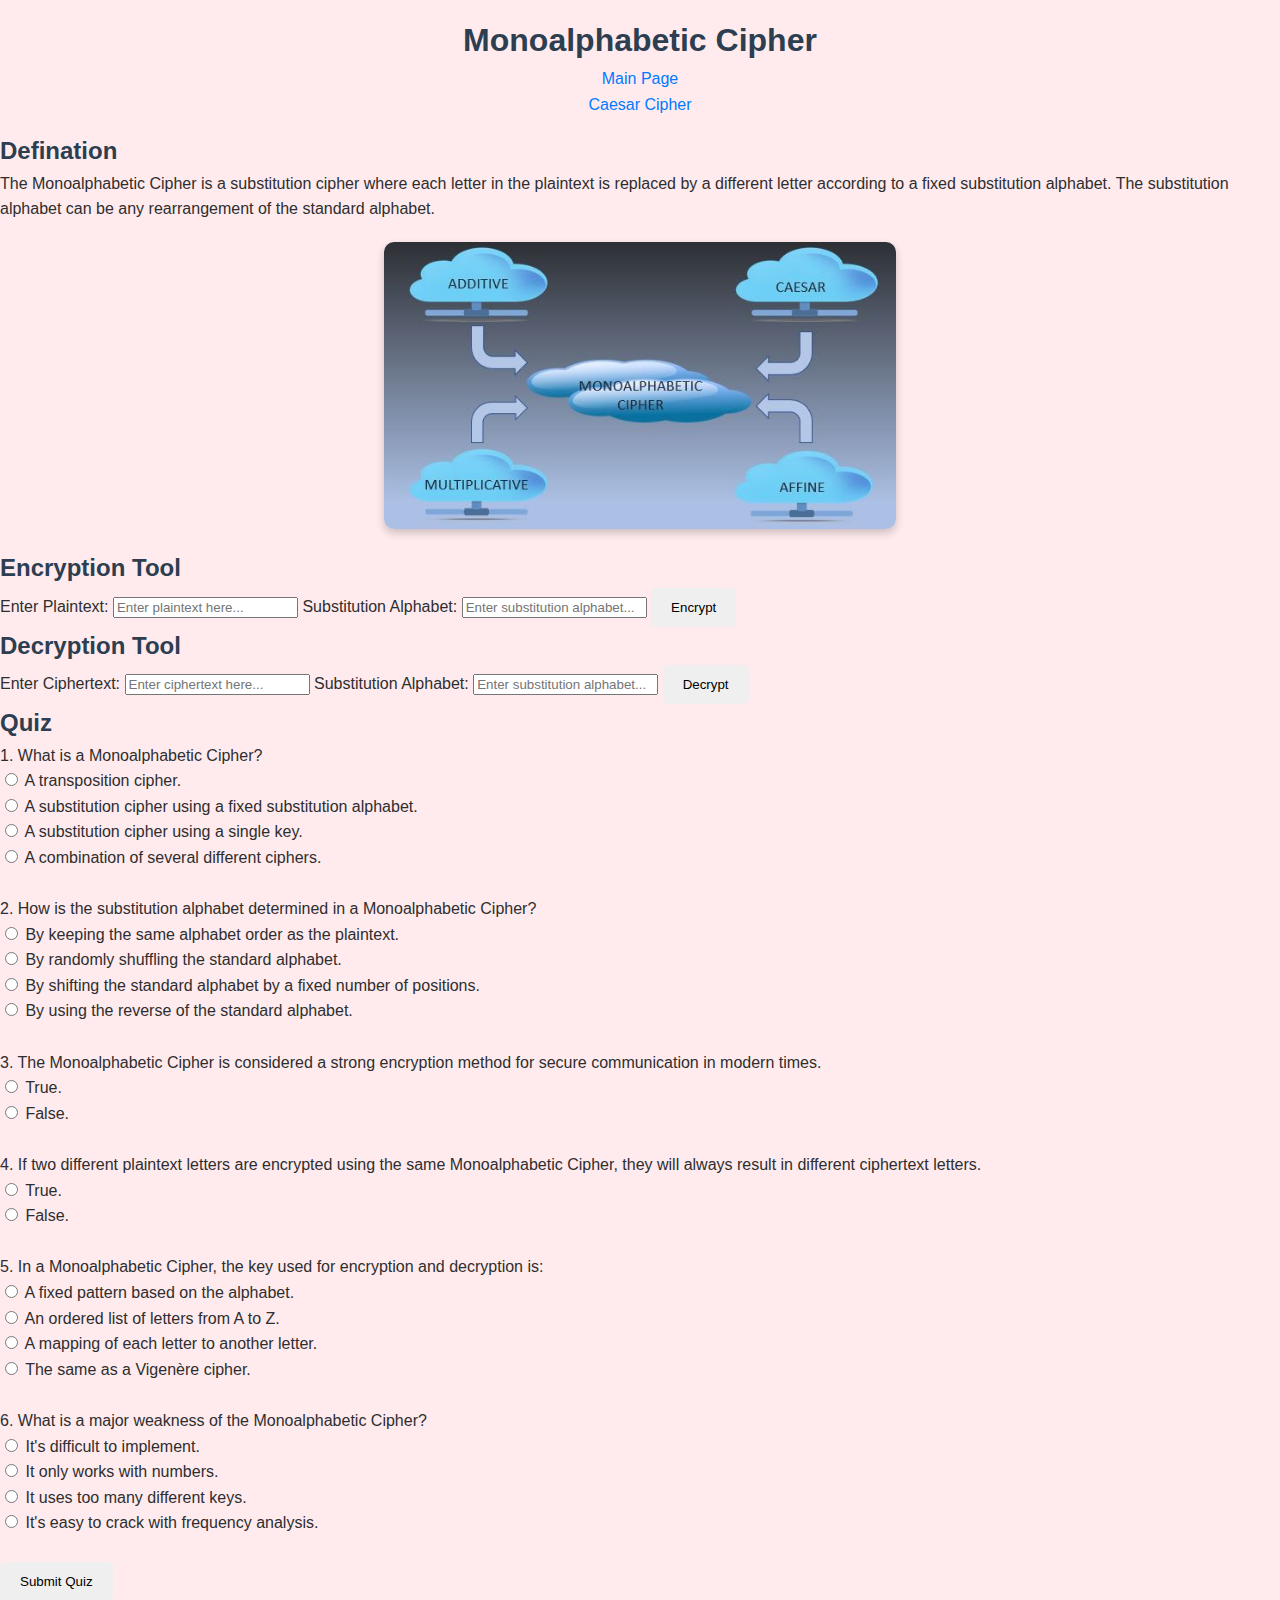
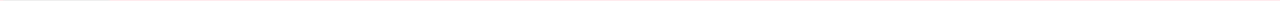
<file: html code/monoalphabetic.html>
<!DOCTYPE html>
<body class="monoalphabetic"></body>
<link rel="stylesheet" href="../styles.css">
<html lang="en">

<head>
    <meta charset="UTF-8">
    <title>Monoalphabetic Cipher</title>
    <link rel="stylesheet" href="../styles.css">
    <script src="../js code/monoalphabetic.js" defer></script>
</head>

<body>
    <header>
        <h1>Monoalphabetic Cipher</h1>
        <nav>
            <a href="../html code/index.html">Main Page</a><br>
            <a href="../html code/caesar.html">Caesar Cipher</a>
        </nav>
    </header>

    <section>
        <h2>Defination</h2>
        <p>
            The Monoalphabetic Cipher is a substitution cipher where each letter in the plaintext is replaced by a
            different letter according to a fixed substitution alphabet. The substitution alphabet can be any
            rearrangement of the standard alphabet.
        </p>
        <img src="../pictures/monoalphabetic_diagram.png" alt="Monoalphabetic Cipher Diagram">
    </section>

    <section>
        <h2>Encryption Tool</h2>
        <label for="mono-plaintext">Enter Plaintext:</label>
        <input type="text" id="mono-plaintext" placeholder="Enter plaintext here...">
        <label for="mono-alphabet">Substitution Alphabet:</label>
        <input type="text" id="mono-alphabet" placeholder="Enter substitution alphabet...">
        <button onclick="encryptMono()">Encrypt</button>
        <p id="mono-ciphertext"></p>
    </section>

    <section>
        <h2>Decryption Tool</h2>
        <label for="mono-ciphertext-input">Enter Ciphertext:</label>
        <input type="text" id="mono-ciphertext-input" placeholder="Enter ciphertext here...">
        <label for="mono-alphabet-decrypt">Substitution Alphabet:</label>
        <input type="text" id="mono-alphabet-decrypt" placeholder="Enter substitution alphabet...">
        <button onclick="decryptMono()">Decrypt</button>
        <p id="mono-plaintext-output"></p>
    </section>

    <section>
        <h2>Quiz</h2>
        <form id="mono-quiz" onsubmit="submitQuiz(event)">
            <div>
                <p>1. What is a Monoalphabetic Cipher?</p>
                <label>
                    <input type="radio" name="q1" value="A"> A transposition cipher.
                </label><br>
                <label>
                    <input type="radio" name="q1" value="B"> A substitution cipher using a fixed substitution alphabet.
                </label><br>
                <label>
                    <input type="radio" name="q1" value="C"> A substitution cipher using a single key.
                </label><br>
                <label>
                    <input type="radio" name="q1" value="D"> A combination of several different ciphers.
                </label>
            </div><br>
            <div>
                <p>2. How is the substitution alphabet determined in a Monoalphabetic Cipher?</p>
                <label>
                    <input type="radio" name="q2" value="A"> By keeping the same alphabet order as the plaintext.
                </label><br>
                <label>
                    <input type="radio" name="q2" value="B"> By randomly shuffling the standard alphabet.
                </label><br>
                <label>
                    <input type="radio" name="q2" value="C"> By shifting the standard alphabet by a fixed number of
                    positions.
                </label><br>
                <label>
                    <input type="radio" name="q2" value="D"> By using the reverse of the standard alphabet.
                </label>
            </div><br>
            <div>
                <p>3. The Monoalphabetic Cipher is considered a strong encryption method for secure communication in modern times.</p>
                <label>
                    <input type="radio" name="q3" value="A"> True.
                </label><br>
                <label>
                    <input type="radio" name="q3" value="B"> False.
                </label><br>
                <label>
            </div><br>
            <div>
                <p>4. If two different plaintext letters are encrypted using the same Monoalphabetic Cipher, they will always result in different ciphertext letters.</p>
                <label>
                    <input type="radio" name="q4" value="A"> True.
                </label><br>
                <label>
                    <input type="radio" name="q4" value="B"> False.
                </label><br>
                <label>
            </div><br>
            <div>
                <p>5. In a Monoalphabetic Cipher, the key used for encryption and decryption is:</p>
                <label>
                    <input type="radio" name="q5" value="A"> A fixed pattern based on the alphabet.
                </label><br>
                <label>
                    <input type="radio" name="q5" value="B"> An ordered list of letters from A to Z.
                </label><br>
                <label>
                    <input type="radio" name="q5" value="C"> A mapping of each letter to another letter.
                </label><br>
                <label>
                    <input type="radio" name="q5" value="D"> The same as a Vigenère cipher.
                </label>
            </div><br>
            <div>
                <p>6. What is a major weakness of the Monoalphabetic Cipher?</p>
                <label>
                    <input type="radio" name="q6" value="A"> It's difficult to implement.
                </label><br>
                <label>
                    <input type="radio" name="q6" value="B"> It only works with numbers.
                </label><br>
                <label>
                    <input type="radio" name="q6" value="C"> It uses too many different keys.
                </label><br>
                <label>
                    <input type="radio" name="q6" value="D"> It's easy to crack with frequency analysis.
                </label>
            </div><br>

            <button type="submit">Submit Quiz</button>
        </form>
        <p id="mono-quiz-results"></p>
    </section>
</body>

</html>
</file>
<file: styles.css>
/* Global styles */
body {
    font-family: 'Open Sans', sans-serif;
    margin: 0;
    padding: 0;
    background-color: #eef0f3;
    color: #2e2e2e;
    line-height: 1.6;
}

h1, h2, h3 {
    color: #2c3e50;
    margin: 0;
    padding: 0;
}

a {
    color: #007bff;
    text-decoration: none;
    transition: color 0.3s;
}

a:hover {
    color: #0056b3;
}

p {
    color: #2e2e2e;
    margin: 0;
    padding: 0;
}

/* Common styles for all pages */
header, footer {
    padding: 15px;
    text-align: center;
    color: white;
}

nav ul {
    list-style: none;
    padding: 0;
    margin: 0;
    display: flex;
    justify-content: center;
    gap: 20px;
}

nav ul li a {
    padding: 10px 15px;
    border-radius: 5px;
    transition: background-color 0.3s, color 0.3s;
}

button {
    padding: 12px 20px;
    border: none;
    border-radius: 5px;
    cursor: pointer;
    transition: background-color 0.3s;
}

button:hover {
    opacity: 0.8;
}

/* Index Page styles */
body.index {
    background-color: #e3f2fd;
}

header.index, footer.index {
    background-color: #2196f3;
}

nav ul li a.index {
    background-color: #1976d2;
    color: white;
}

nav ul li a.index:hover {
    background-color: #0d47a1;
}

button.index {
    background-color: #1976d2;
    color: white;
}

button.index:hover {
    background-color: #0d47a1;
}

/* Caesar Cipher Page styles */
body.caesar {
    background-color: #e8f5e9;
}

header.caesar, footer.caesar {
    background-color: #4caf50;
}

nav ul li a.caesar {
    background-color: #388e3c;
    color: white;
}

nav ul li a.caesar:hover {
    background-color: #1b5e20;
}

button.caesar {
    background-color: #388e3c;
    color: white;
}

button.caesar:hover {
    background-color: #1b5e20;
}

/* Monoalphabetic Cipher Page styles */
body.monoalphabetic {
    background-color: #ffebee;
}

header.monoalphabetic, footer.monoalphabetic {
    background-color: #e53935;
}

nav ul li a.monoalphabetic {
    background-color: #c62828;
    color: white;
}

nav ul li a.monoalphabetic:hover {
    background-color: #b71c1c;
}

button.monoalphabetic {
    background-color: #c62828;
    color: white;
}

button.monoalphabetic:hover {
    background-color: #b71c1c;
}

/* Quiz styles */
.quiz {
    margin-top: 20px;
}

.quiz label {
    display: block;
    margin-bottom: 10px;
    padding: 10px;
    border: 1px solid #d1d5da;
    border-radius: 5px;
    background-color: #f9f9f9;
    cursor: pointer;
    transition: background-color 0.3s, border-color 0.3s;
}

.quiz input[type="radio"] {
    display: none;
}

.quiz input[type="radio"]:checked + label {
    background-color: #d1e7ff;
    border-color: #007bff;
}

.quiz input[type="checkbox"]:checked + label {
    background-color: #c8e6c9;
    border-color: #388e3c;
}

.quiz input[type="radio"]:checked + label,
.quiz input[type="checkbox"]:checked + label {
    font-weight: bold;
    color: #2c3e50;
}
/* Image styles for Caesar Cipher Page */
.caesar img {
    max-width: 20%; /* Adjusts the width of the image to fit within 80% of the container */
    height: 20%; /* Maintains aspect ratio */
    margin: 20px auto; /* Adds margin for spacing and centers the image */
    display: block; /* Centers the image */
    border-radius: 10px; /* Optional: Adds rounded corners to the image */
    box-shadow: 0 4px 8px rgba(0, 0, 0, 0.2); /* Optional: Adds a shadow to the image */
}

/* Image styles for Monoalphabetic Cipher Page */
.monoalphabetic img {
    max-width: 40%; /* Adjusts the width of the image to fit within 80% of the container */
    height: 40%; /* Maintains aspect ratio */
    margin: 20px auto; /* Adds margin for spacing and centers the image */
    display: block; /* Centers the image */
    border-radius: 10px; /* Optional: Adds rounded corners to the image */
    box-shadow: 0 4px 8px rgba(0, 0, 0, 0.2); /* Optional: Adds a shadow to the image */
}
</file>
